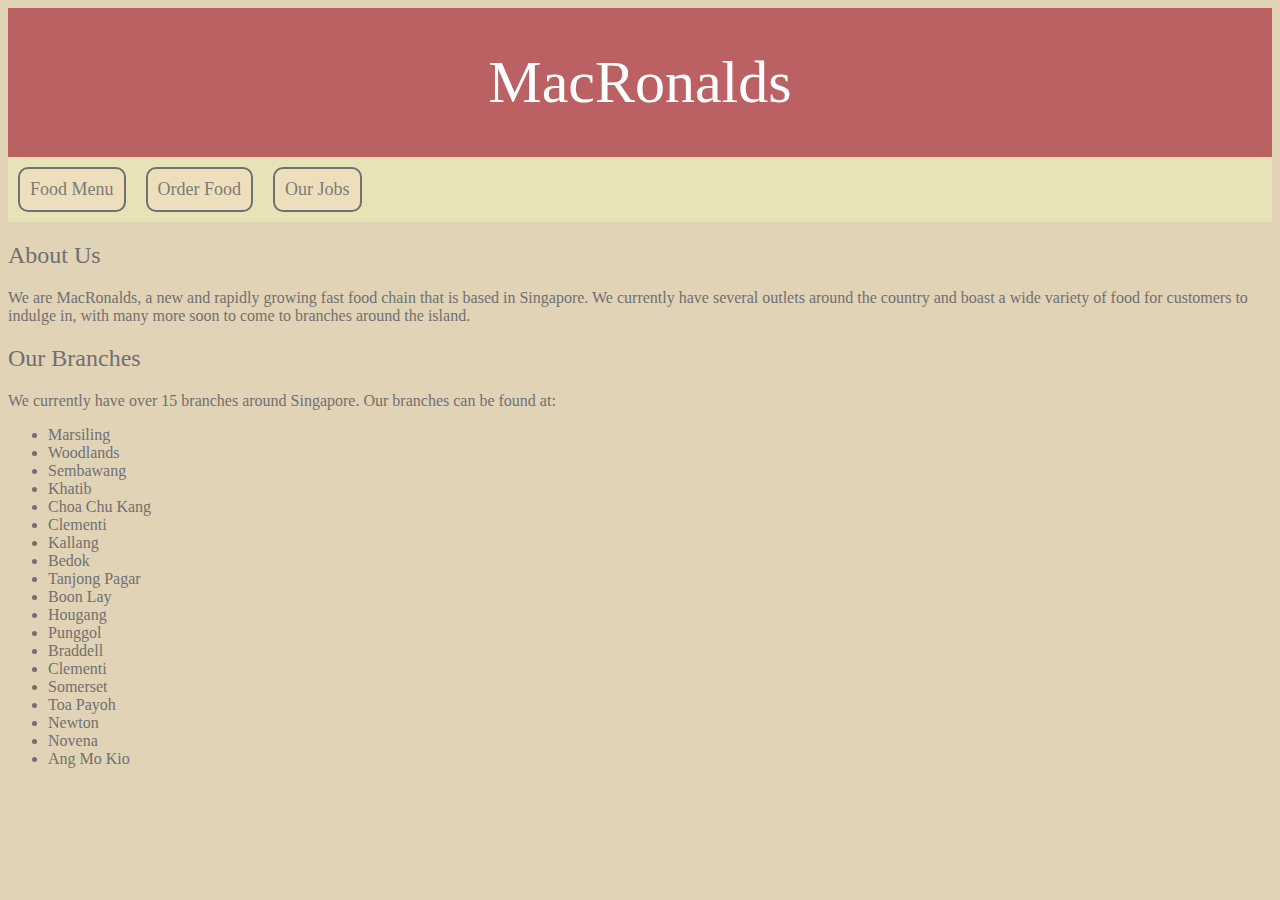
<file: index.html>
<!DOCTYPE html>
<html>
<head>
    <link rel="stylesheet" href="style.css"/>
</head>
<body>
    <div class="top_header_div">
        <h1 class="main_header">MacRonalds</h1>
    </div>
    <div class="nav_btns_div">
        <button id="food_menu_btn">Food Menu</button>
        <button id="food_order_btn">Order Food</button>
        <button id="jobs_btn">Our Jobs</button>
    </div>
    <div>
        <h2>About Us</h2>
        <p>We are MacRonalds, a new and rapidly growing fast food chain that is based in Singapore. We currently have several outlets around the country and boast a wide variety of food for customers to indulge in, with many more soon to come to branches around the island.</p>
        <h2>Our Branches</h2>
        <p>We currently have over 15 branches around Singapore. Our branches can be found at:</p>
        <ul>
            <li>Marsiling</li>
            <li>Woodlands</li>
            <li>Sembawang</li>
            <li>Khatib</li>
            <li>Choa Chu Kang</li>
            <li>Clementi</li>
            <li>Kallang</li>
            <li>Bedok</li>
            <li>Tanjong Pagar</li>
            <li>Boon Lay</li>
            <li>Hougang</li>
            <li>Punggol</li>
            <li>Braddell</li>
            <li>Clementi</li>
            <li>Somerset</li>
            <li>Toa Payoh</li>
            <li>Newton</li>
            <li>Novena</li>
            <li>Ang Mo Kio</li>
        </ul>
    </div>
</body>
<script src="home_page_script.js"></script>
</html>
</file>
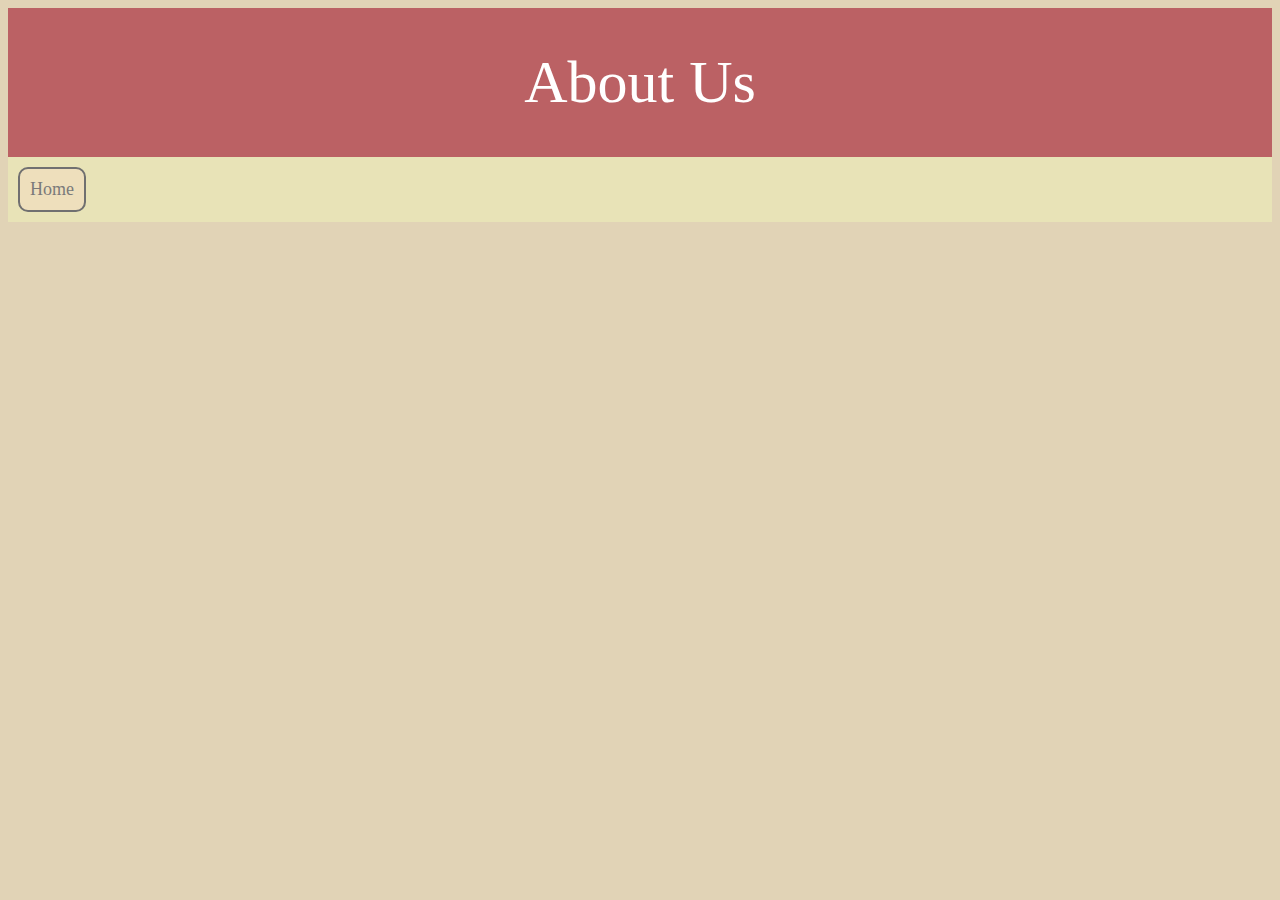
<file: about_us.html>
<!DOCTYPE html>
<html>
<head>
    <link rel="stylesheet" href="style.css"/>
</head>
<body>
    <div class="top_header_div">
        <h1 class="main_header">About Us</h1>
    </div>
    <div class="nav_btns_div">
        <button id="home_btn">Home</button>
    </div>
</body>
<script src="about_us_page_script.js"></script>
</html>
</file>
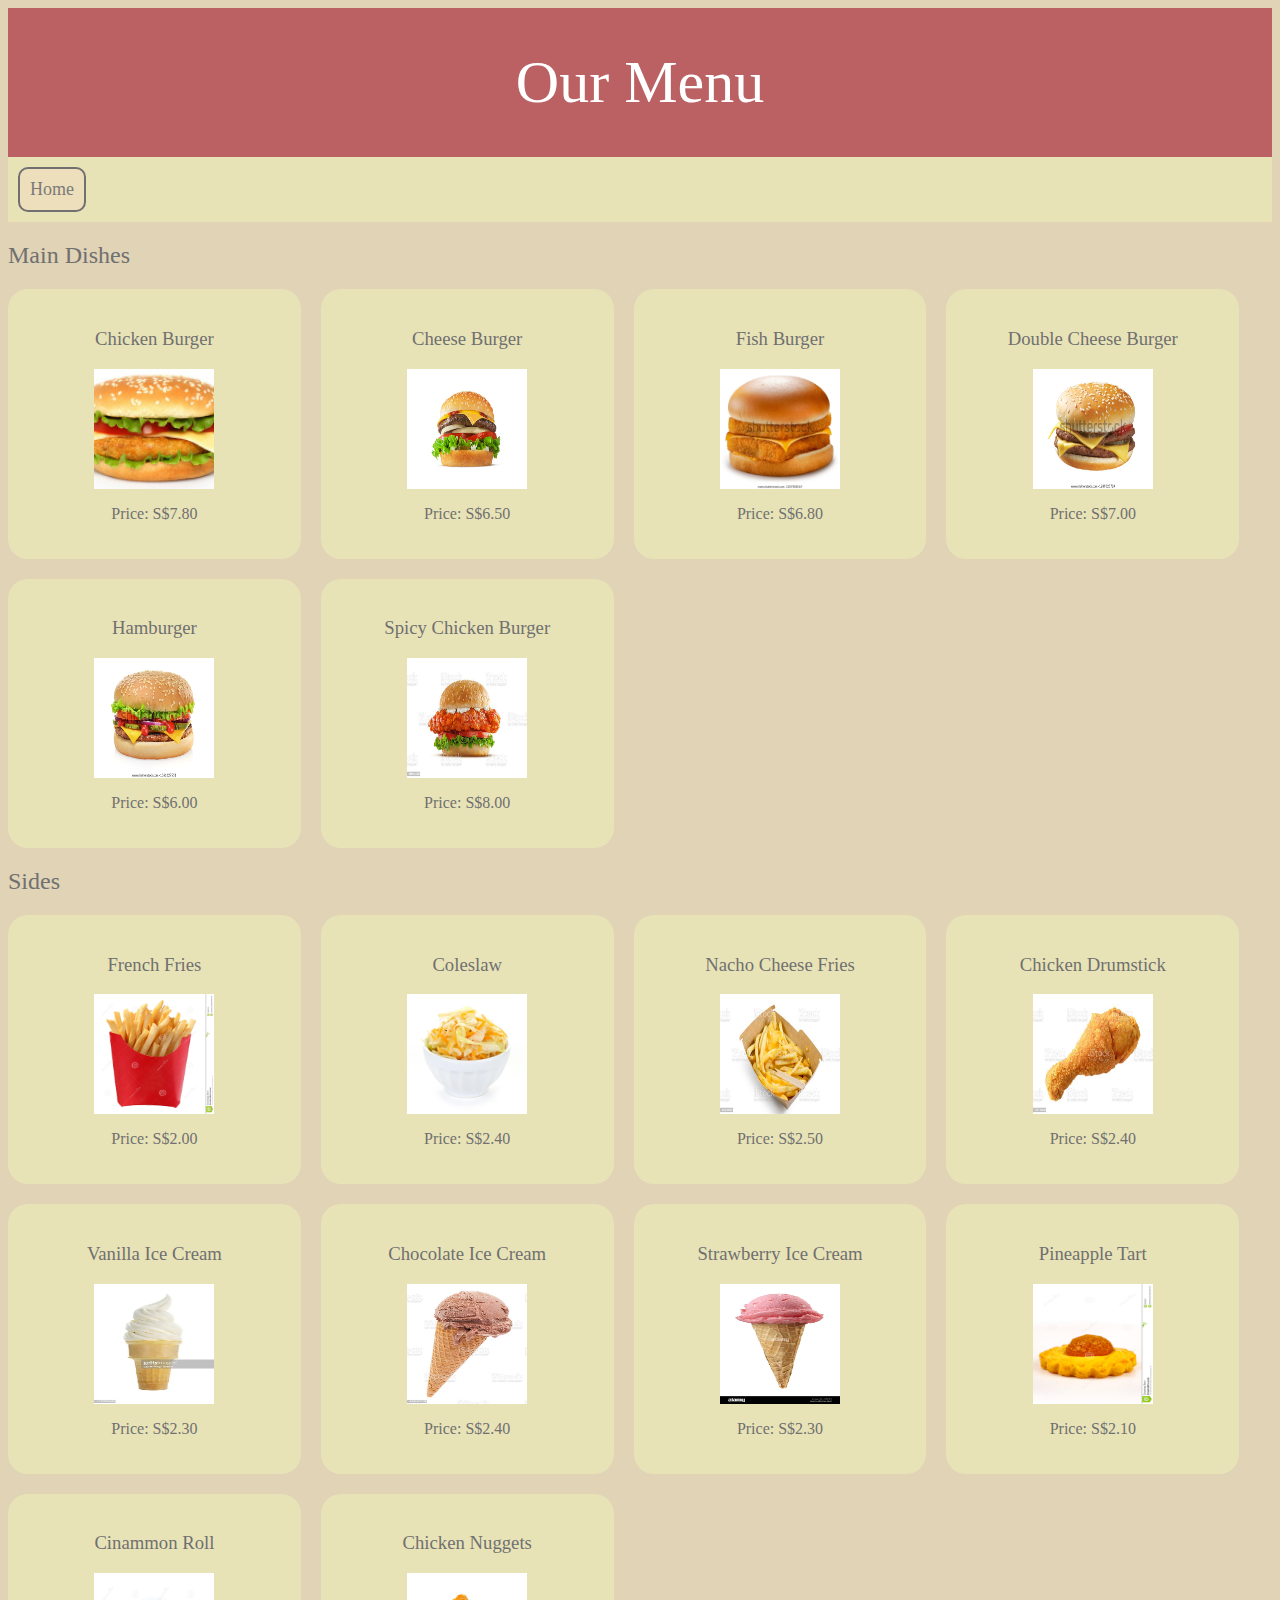
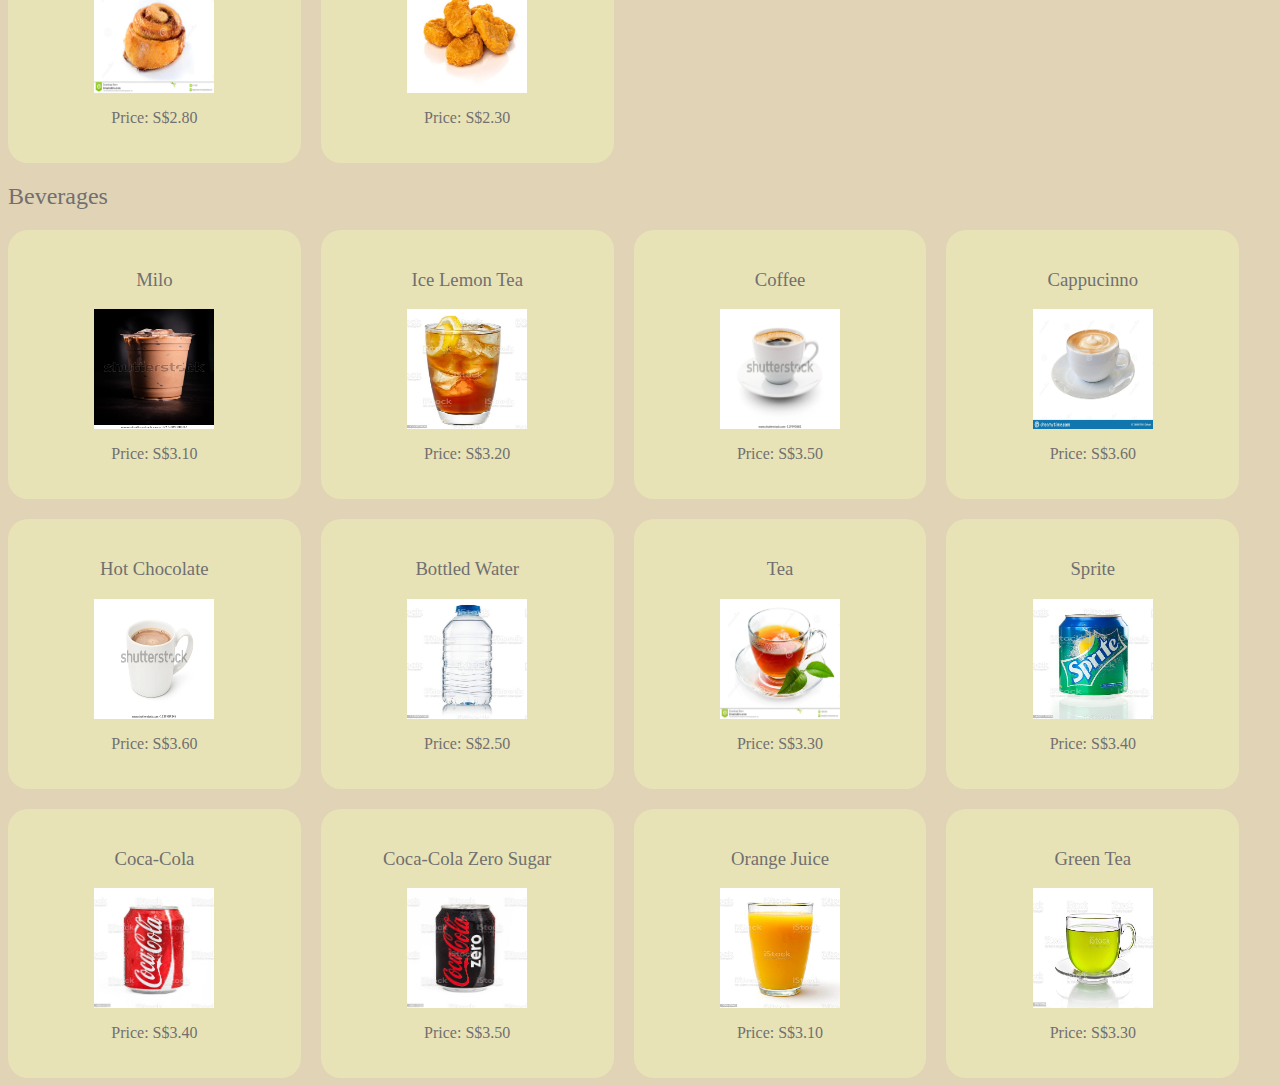
<file: food_menu.html>
<!DOCTYPE html>
<html>
<head>
    <link rel="stylesheet" href="style.css"/>
</head>
<body>
    <div class="top_header_div">
        <h1 class="main_header">Our Menu</h1>
    </div>
    <div class="nav_btns_div">
        <button id="home_btn">Home</button>
    </div>
    <h2>Main Dishes</h1>
    <div id="main_dishes_list_div" class="dishes_list_div">

    </div>
    <h2>Sides</h1>
    <div id="sides_list_div" class="dishes_list_div">

    </div>
    <h2>Beverages</h1>
    <div id="beverages_list_div" class="dishes_list_div">

    </div>
</body>
<script src="food_menu_page_script.js"></script>
</html>
</file>
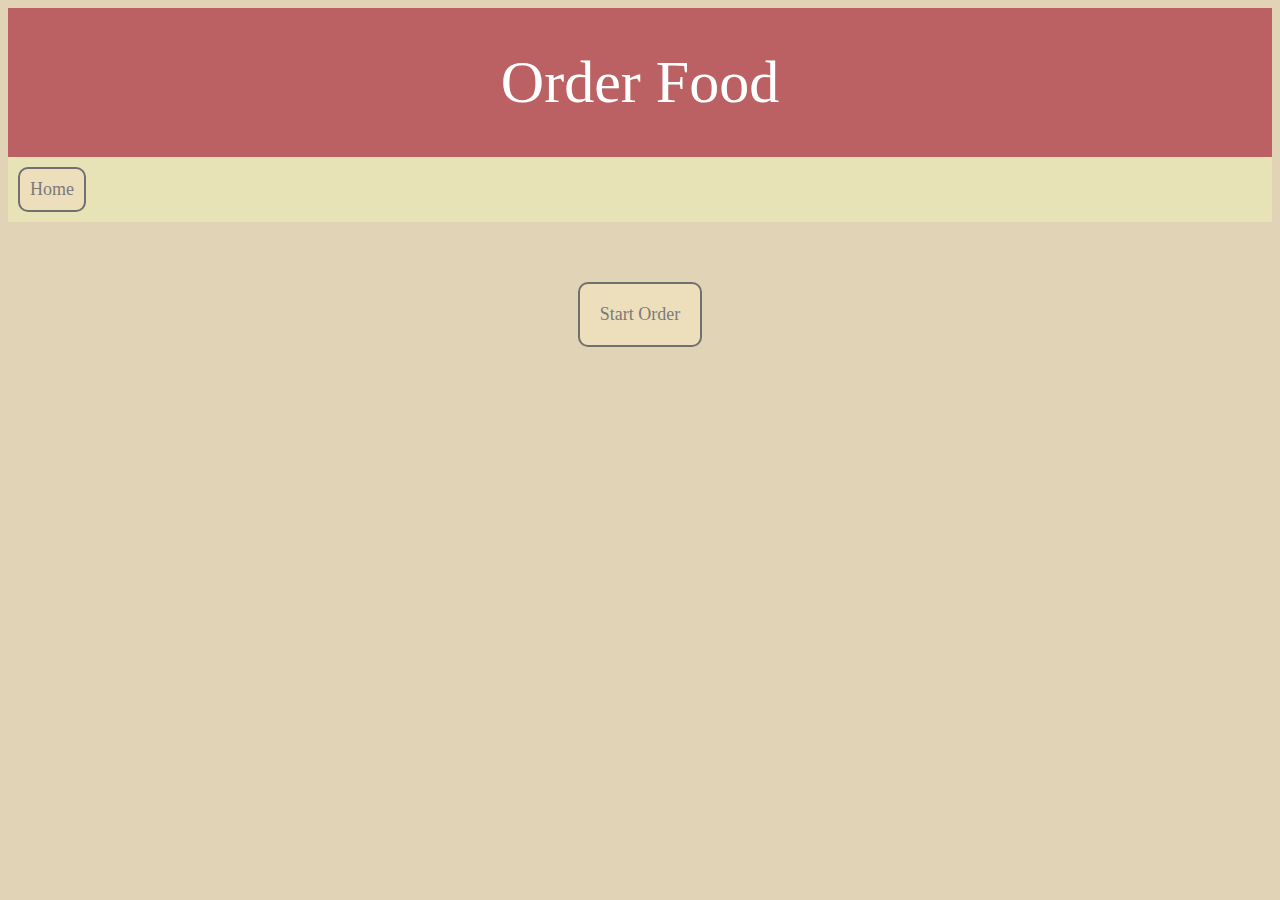
<file: food_order.html>
<!DOCTYPE html>
<html>
<head>
    <link rel="stylesheet" href="style.css"/>
</head>
<body>
    <div class="top_header_div">
        <h1 class="main_header">Order Food</h1>
    </div>
    <div class="nav_btns_div">
        <button id="home_btn">Home</button>
    </div>
    <div id="main_order_panel_div" class="main_order_panel_div">
        <div id="pre_order_panel_div" class="pre_order_panel_div_class">
            <button id="start_order_btn" class="start_order_btn_class">Start Order</button>
        </div>
        <div id="order_panel_div" class="order_panel_div_class">
            <div id="current_food_img_div" class="current_food_img_div">
                <img id="current_food_img" class="current_food_img"></img>
            </div>
            <div id="side_order_panel_div" class="side_order_panel_div">
                <h3>Select a dish:</h3>
                <select id="dish_selection_dropdown" class="dish_selection_dropdown">
    
                </select>
                <h3 class="side_order_panel_div_child">Quantity:</h3>
                <div id="quantity_input_div" class="quantity_input_div">
                    <button id="increase_quantity_btn">+</button>
                    <input id="quantity_input_box" class="quantity_input_box" value="1"></input>
                    <button id="decrease_quantity_btn">-</button>
                </div>
                <h3 id="calculated_price_tag">Price: S$</h3>
                <button id="add_to_order_btn">Add To Order</button>
                <button id="view_order_details_btn">View Order Details</button>
                <button id="cancel_order_btn">Cancel Order</button>
                <popup id="add_to_order_status_popup"></popup>
            </div>
        </div>
        <div id="view_order_panel_div" class="view_order_panel_div_class">
            <h2>Current Order Details</h2>
            <div id="order_details_grid" class="order_details_grid_class">

            </div>
            <div id="view_order_panel_btns_div" class="view_order_panel_btns_div_class">
                <button id="back_to_order_btn">Back To Order</button>
                <button id="purchase_btn">Proceed To Checkout</button>
            </div>
        </div>
        <div id="post_order_panel_div" class="post_order_panel_div_class">
            <h2 id="payment_details_section_header">Enter your payment details</h2>
            <div id="payment_details_grid" class="payment_details_grid_class">
                <h3>Card Number:</h3>
                <input id="card_number_input_box" class="payment_details_input_box"></input>
                <h3>MM/YY:</h3>
                <input id="card_mm_yy_input_box" class="payment_details_input_box"></input>
                <h3>CSV:</h3>
                <input id="card_csv_input_box" class="payment_details_input_box"></input>
                <h3>Street Address:</h3>
                <input id="street_address_input_box" class="payment_details_input_box"></input>
                <h3>Unit No.:</h3>
                <input id="unit_no_input_box" class="payment_details_input_box"></input>
                <h3>Postal Code:</h3>
                <input id="postal_code_input_box" class="payment_details_input_box"></input>
            </div>
            <button id="complete_payment_btn">Make Payment</button>
            <popup id="order_completion_status_popup" class="order_completion_status_popup_class">Transaction successful. Your order will be arriving shortly.</popup>
        </div>
    </div>
</body>
<script src="food_order_page_script.js"></script>
</html>
</file>
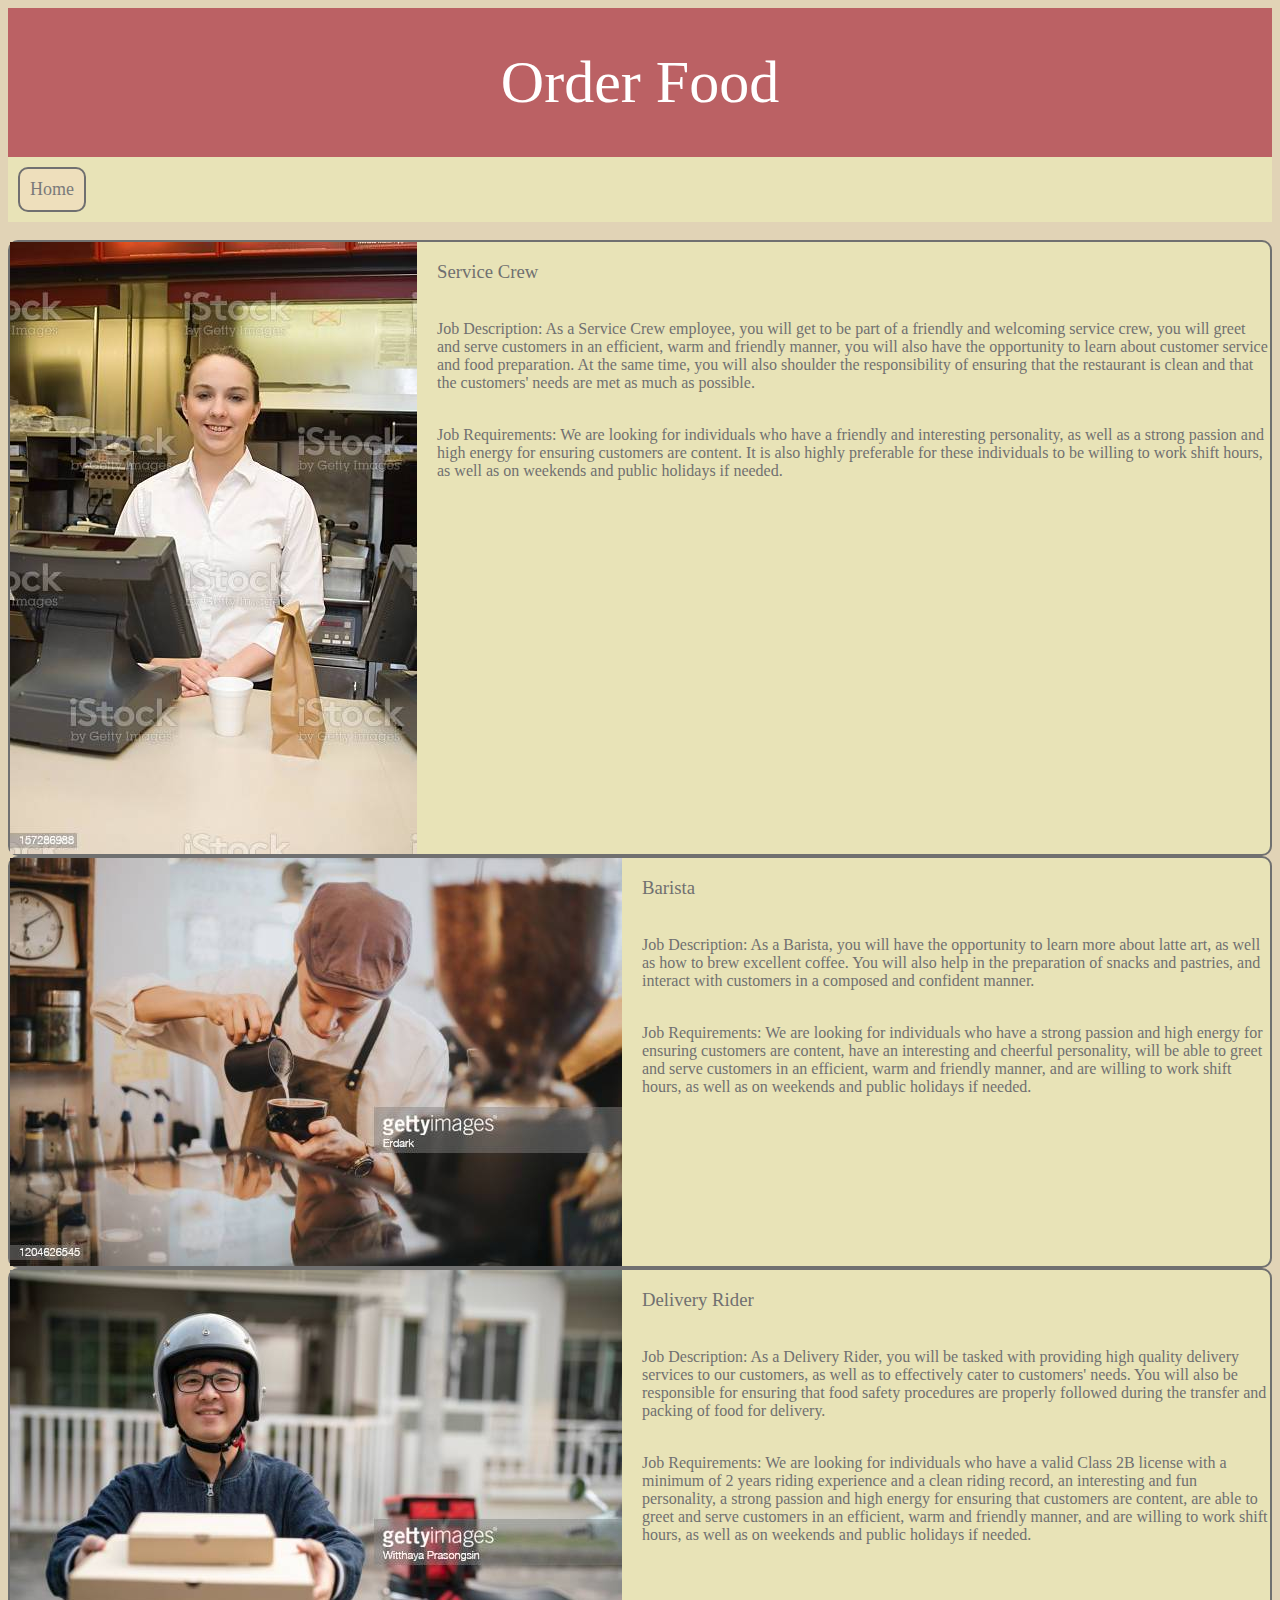
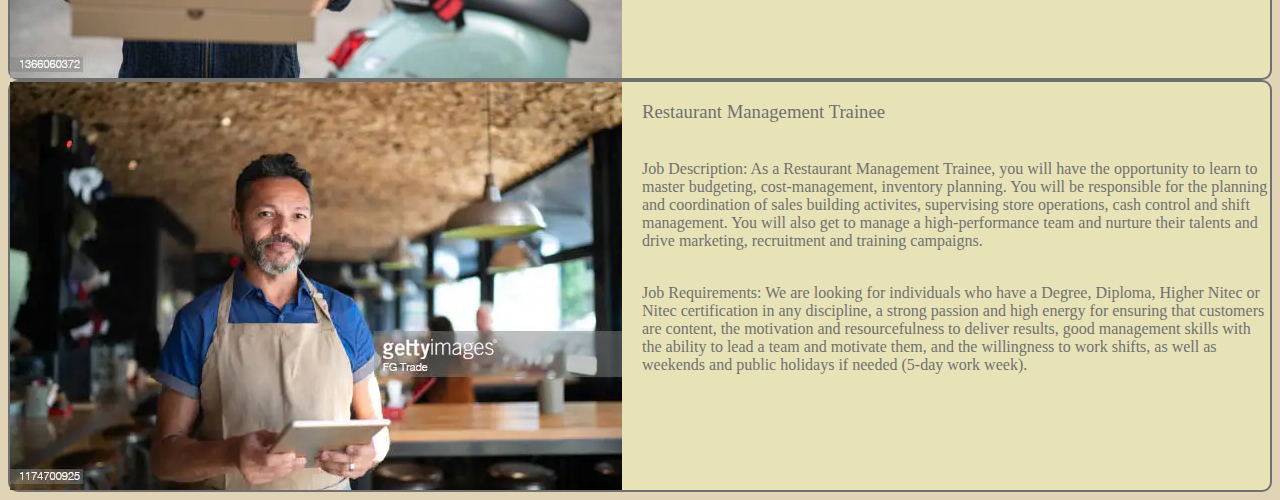
<file: our_jobs.html>
<!DOCTYPE html>
<html>
<head>
    <link rel="stylesheet" href="style.css"/>
</head>
<body>
    <div class="top_header_div">
        <h1 class="main_header">Order Food</h1>
    </div>
    <div class="nav_btns_div">
        <button id="home_btn">Home</button>
    </div>
    <div>
        <img></img>
        <div>

        </div>
    </div>
</body>
<script src="our_jobs_page_script.js"></script>
</html>
</file>
<file: style.css>
button {
    color: #7A7A7A;
    background-color: #EEDFBC;
    border-width: 2px;
    border-color: #707070;
    border-style: solid;
    text-align: center;
    font-size: 18px;
    font-family: 'Segoe UI';
    font-weight: 50;
    padding: 10px;
    border-radius: 10px;
}

button:hover {
    border-radius: 30px;
    border-color: #aeaeae;
}

button:active {
    background-color: #cdc1a7;
}

.top_header_div {
    display: flex;
    color: white;
    background-color: #BB6164;
    border-width: 1px;
    border-color: #707070;
    font-size: 30px;
    font-family: 'Segoe UI';
    font-weight: 200;
}

.main_header {
    text-align: center;
    flex-grow: 1;
}

.nav_btns_div {
    display: flex;
    flex-direction: row;
    column-gap: 20px;
    background-color: #E8E3B7;
    padding-left: 10px;
    padding-top: 10px;
    padding-bottom: 10px;
}

h1 {
    font-weight: 500;
}

h2 {
    font-weight: 300;
    color: #707070;
    font-family: 'Segoe UI';
}

h3 {
    font-weight: 200;
    color: #707070;
    font-family: 'Segoe UI';
}

p {
    font-weight: 50;
    color: #707070;
    font-family: 'Segoe UI';
}

.food_element_div {
    display: flex;
    border-radius: 20px;
    background-color: #E8E3B7;
    padding: 20px;
    flex-direction: column;
    width: 20%;
}

.food_element_name_header {
    text-align: center;
}

.food_element_price_para {
    text-align: center;
}

.dishes_list_div {
    display: flex;
    flex-direction: row;
    column-gap: 20px;
    flex-wrap: wrap;
    row-gap: 20px;
}

.food_element_img {
    width: 120px;
    height: 120px;
    align-self: center;
}

.current_food_img {
    width: 100%;
    height: auto;
}

.main_order_panel_div {
    display: flex;
    flex-direction: row;
    padding: 60px;
    column-gap: 20px;
}

.side_order_panel_div {
    display: flex;
    flex-direction: column;
    row-gap: 20px;
    flex-grow: 1;
}

.current_food_img_div {
    display: flex;
    flex-grow: 1;
    border-color: #cdc1a7;
    border-width: 4px;
    border-radius: 20px;
    justify-content: center;
    align-items: center;
    max-width: 50%;
    border-style: solid;
    padding: 10px;
}

.quantity_input_div {
    display: flex;
    max-width: 100px;
    flex-direction: row;
    column-gap: 10px;
}

.quantity_input_box {
    max-width: 60px;
    padding: 10px;
    background-color: #EEDFBC;
    border-radius: 10px;
    border-style: solid;
    font-family: 'Segoe UI';
    text-align: center;
}

.dish_selection_dropdown {
    background-color: #EEDFBC;
    border-radius: 10px;
    border-style: solid;
    padding: 10px;
}

.pre_order_panel_div_class {
    display: flex;
    flex-grow: 1;
    align-items: center;
    justify-content: center;
}

.order_panel_div_class {
    display: flex;
    flex-grow: 1;
    flex-direction: row;
    column-gap: 20px;
}

.start_order_btn_class {
    padding: 20px;
}

.view_order_panel_div_class {
    display: flex;
    flex-direction: column;
    row-gap: 20px;
}

.order_details_grid_class {
    display: grid;
    background-color: #EEDFBC;
    border-radius: 10px;
    border-width: 2px;
    border-color: #7A7A7A;
    border-style: solid;
    padding: 20px;
    column-gap: 30px;
    row-gap: 10px;
    grid-template-columns: auto auto auto;
    justify-content: center;
}

.post_order_panel_div_class {
    display: flex;
    flex-direction: column;
    row-gap: 20px;
    border-radius: 20px;
    border-width: 2px;
    border-color: #7A7A7A;
    border-style: solid;
    background-color: #EEDFBC;
    padding: 20px;
}

.payment_details_grid_class {
    display: grid;
    grid-template-columns: auto auto;
    row-gap: 20px;
    column-gap: 20px;
    align-items: center;
}

.payment_details_input_box {
    width: 300px;
    height: 20px;
    background-color: #E8E3B7;
    border-color: #7A7A7A;
    border-style: solid;
    border-radius: 10px;
    padding: 10px;
    border-width: 2px;
}

popup {
    background-color: #85e86f;
    border-color: #707070;
    border-radius: 10px;
    border-width: 2px;
    border-style: solid;
    padding: 20px;
    font-family: 'Segoe UI';
}

.job_position_div_class {
    display: flex;
    background-color: #E8E3B7;
    border-width: 2px;
    border-radius: 10px;
    border-color: #707070;
    border-style: solid;
    flex-direction: row;
    column-gap: 20px;
}

.job_position_details_div_class {
    display: flex;
    flex-direction: column;
    row-gap: 2px;
}

.job_position_img_class {
    height: 100%;
}

body {
    background-color: #e1d3b6;
}

li {
    font-family: 'Segoe UI';
    color: #707070;
}
</file>
